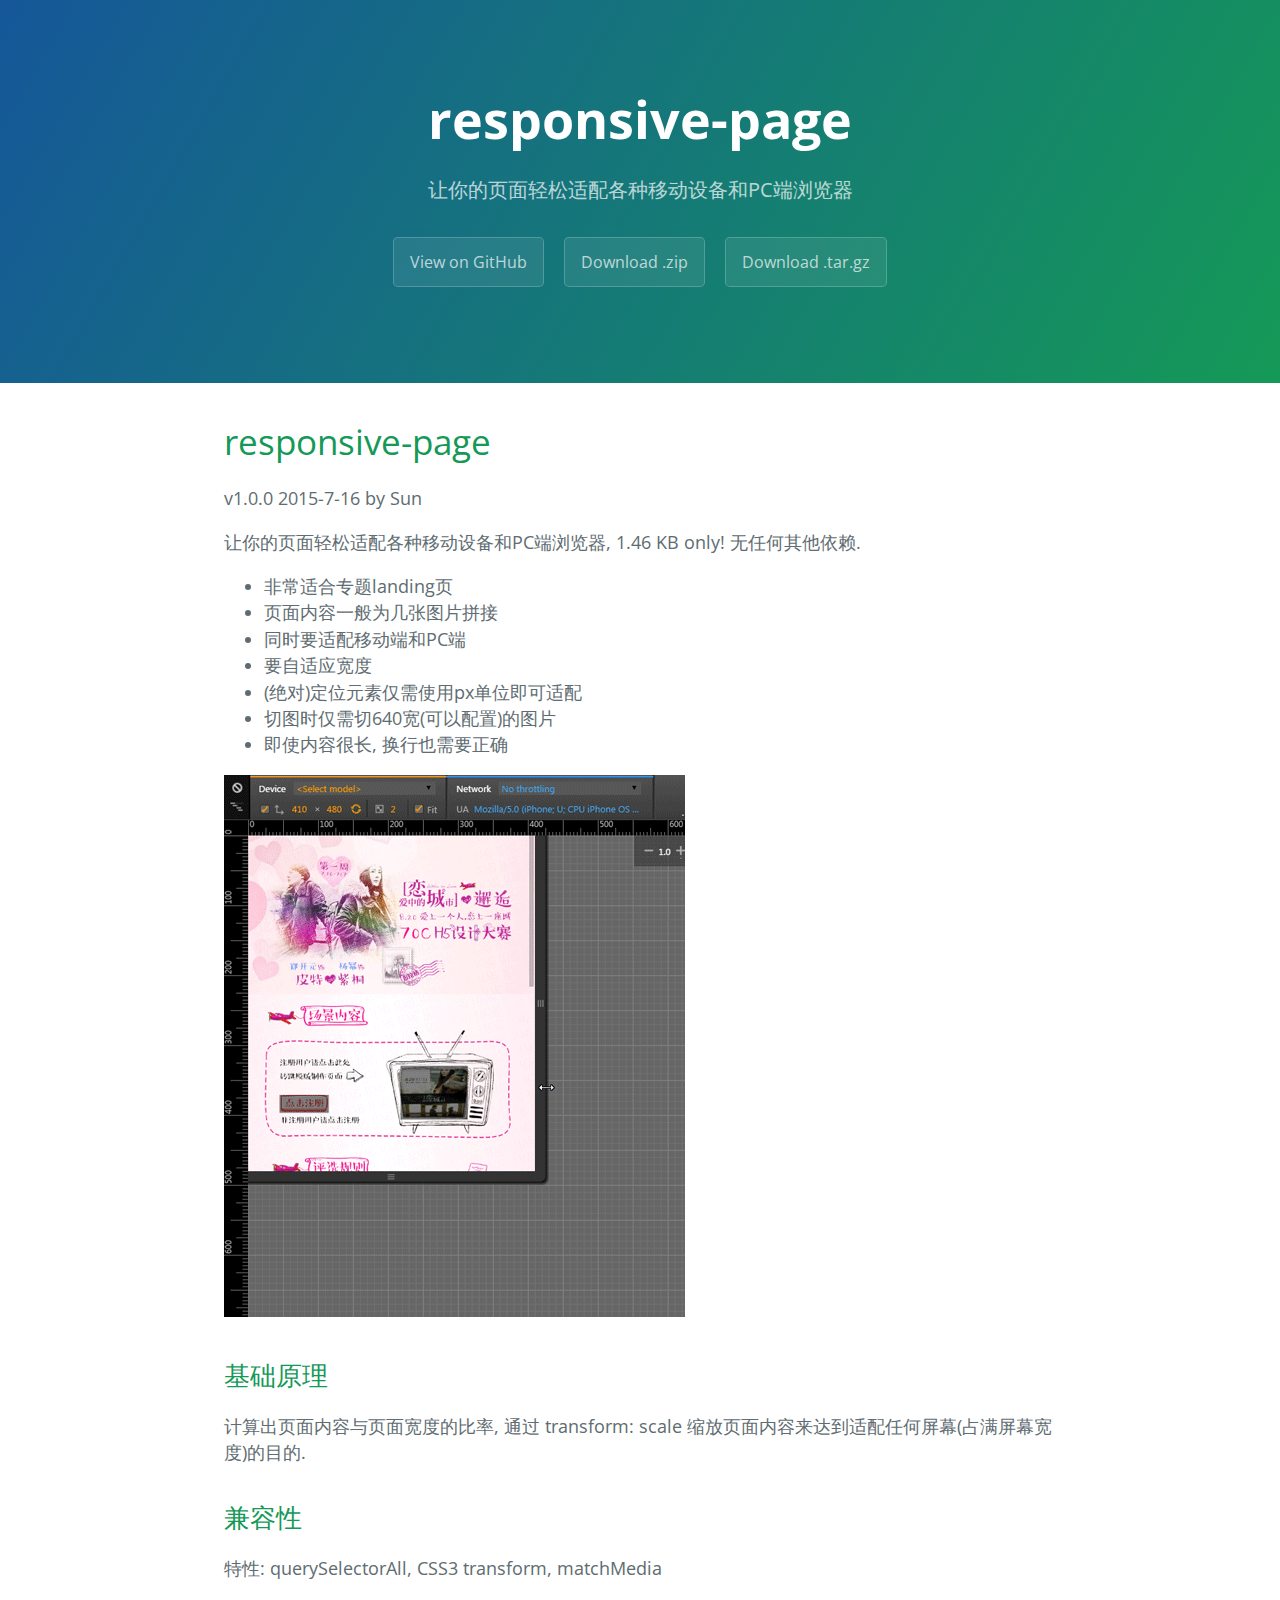
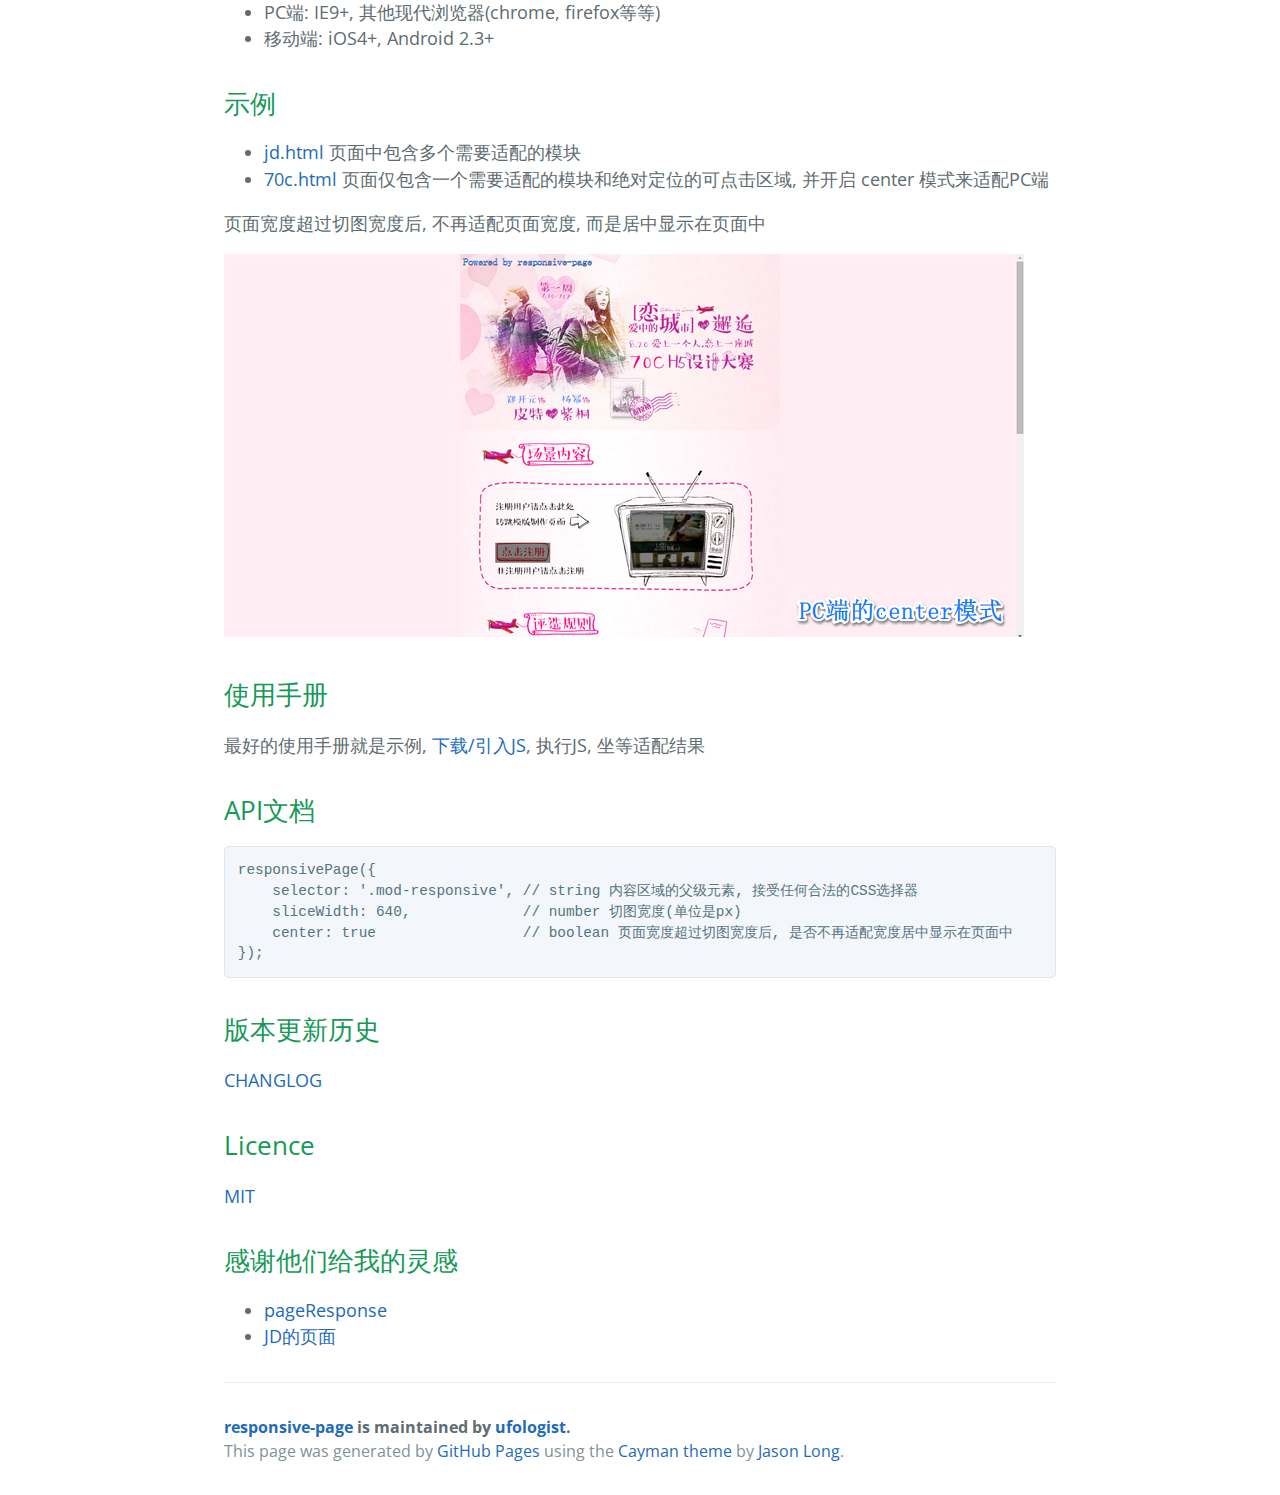
<file: index.html>
<!DOCTYPE html>
<html lang="en-us">
  <head>
    <meta charset="UTF-8">
    <title>responsive-page by ufologist</title>
    <meta name="viewport" content="width=device-width, initial-scale=1">
    <link rel="icon" type="image/x-icon" href="favicon1.ico" />
    <link rel="stylesheet" type="text/css" href="stylesheets/normalize.css" media="screen">
    <link href='http://fonts.googleapis.com/css?family=Open+Sans:400,700' rel='stylesheet' type='text/css'>
    <link rel="stylesheet" type="text/css" href="stylesheets/stylesheet.css" media="screen">
    <link rel="stylesheet" type="text/css" href="stylesheets/github-light.css" media="screen">
  </head>
  <body>
    <section class="page-header">
      <h1 class="project-name">responsive-page</h1>
      <h2 class="project-tagline">让你的页面轻松适配各种移动设备和PC端浏览器</h2>
      <a href="https://github.com/ufologist/responsive-page" class="btn">View on GitHub</a>
      <a href="https://github.com/ufologist/responsive-page/zipball/master" class="btn">Download .zip</a>
      <a href="https://github.com/ufologist/responsive-page/tarball/master" class="btn">Download .tar.gz</a>
    </section>

    <section class="main-content">
      <h1>
<a id="responsive-page" class="anchor" href="#responsive-page" aria-hidden="true"><span class="octicon octicon-link"></span></a>responsive-page</h1>

<p>v1.0.0 2015-7-16 by Sun</p>

<p>让你的页面轻松适配各种移动设备和PC端浏览器, 1.46 KB only! 无任何其他依赖.</p>

<ul>
<li>非常适合专题landing页</li>
<li>页面内容一般为几张图片拼接</li>
<li>同时要适配移动端和PC端</li>
<li>要自适应宽度</li>
<li>(绝对)定位元素仅需使用px单位即可适配</li>
<li>切图时仅需切640宽(可以配置)的图片</li>
<li>即使内容很长, 换行也需要正确</li>
</ul>

<p><img src="http://ufologist.github.io/responsive-page/responsive-page.gif" alt="演示 responsive-page 适配功能"></p>

<h2>
<a id="基础原理" class="anchor" href="#%E5%9F%BA%E7%A1%80%E5%8E%9F%E7%90%86" aria-hidden="true"><span class="octicon octicon-link"></span></a>基础原理</h2>

<p>计算出页面内容与页面宽度的比率, 通过 transform: scale 缩放页面内容来达到适配任何屏幕(占满屏幕宽度)的目的.</p>

<h2>
<a id="兼容性" class="anchor" href="#%E5%85%BC%E5%AE%B9%E6%80%A7" aria-hidden="true"><span class="octicon octicon-link"></span></a>兼容性</h2>

<p>特性: querySelectorAll, CSS3 transform, matchMedia</p>

<ul>
<li>  PC端: IE9+, 其他现代浏览器(chrome, firefox等等)</li>
<li>移动端: iOS4+, Android 2.3+</li>
</ul>

<h2>
<a id="示例" class="anchor" href="#%E7%A4%BA%E4%BE%8B" aria-hidden="true"><span class="octicon octicon-link"></span></a>示例</h2>

<ul>
<li>
<a href="http://ufologist.github.io/responsive-page/demo/jd.html">jd.html</a> 页面中包含多个需要适配的模块</li>
<li>
<a href="http://ufologist.github.io/responsive-page/demo/70c.html">70c.html</a> 页面仅包含一个需要适配的模块和绝对定位的可点击区域, 并开启 center 模式来适配PC端</li>
</ul>

<p>页面宽度超过切图宽度后, 不再适配页面宽度, 而是居中显示在页面中</p>

<p><img src="http://ufologist.github.io/responsive-page/responsive-page-center.png" alt="演示 responsive-page center 模式"></p>

<h2>
<a id="使用手册" class="anchor" href="#%E4%BD%BF%E7%94%A8%E6%89%8B%E5%86%8C" aria-hidden="true"><span class="octicon octicon-link"></span></a>使用手册</h2>

<p>最好的使用手册就是示例, <a href="https://github.com/ufologist/responsive-page/raw/master/responsive-page.min.js">下载/引入JS</a>, 执行JS, 坐等适配结果</p>

<h2>
<a id="api文档" class="anchor" href="#api%E6%96%87%E6%A1%A3" aria-hidden="true"><span class="octicon octicon-link"></span></a>API文档</h2>

<div class="highlight highlight-javascript"><pre>responsivePage({
    selector: '.mod-responsive', // string 内容区域的父级元素, 接受任何合法的CSS选择器
    sliceWidth: 640,             // number 切图宽度(单位是px)
    center: true                 // boolean 页面宽度超过切图宽度后, 是否不再适配宽度居中显示在页面中
});</pre></div>

<h2>
<a id="版本更新历史" class="anchor" href="#%E7%89%88%E6%9C%AC%E6%9B%B4%E6%96%B0%E5%8E%86%E5%8F%B2" aria-hidden="true"><span class="octicon octicon-link"></span></a>版本更新历史</h2>

<p><a href="CHANGLOG.md">CHANGLOG</a></p>

<h2>
<a id="licence" class="anchor" href="#licence" aria-hidden="true"><span class="octicon octicon-link"></span></a>Licence</h2>

<p><a href="https://github.com/ufologist/responsive-page/blob/master/LICENSE">MIT</a></p>

<h2>
<a id="感谢他们给我的灵感" class="anchor" href="#%E6%84%9F%E8%B0%A2%E4%BB%96%E4%BB%AC%E7%BB%99%E6%88%91%E7%9A%84%E7%81%B5%E6%84%9F" aria-hidden="true"><span class="octicon octicon-link"></span></a>感谢他们给我的灵感</h2>

<ul>
<li><a href="https://github.com/peunzhang/pageResponse">pageResponse</a></li>
<li><a href="http://sale.jd.com/m/act/LZkDEwunm53ilyrR.html">JD的页面</a></li>
</ul>

      <footer class="site-footer">
        <span class="site-footer-owner"><a href="https://github.com/ufologist/responsive-page">responsive-page</a> is maintained by <a href="https://github.com/ufologist">ufologist</a>.</span>

        <span class="site-footer-credits">This page was generated by <a href="https://pages.github.com">GitHub Pages</a> using the <a href="https://github.com/jasonlong/cayman-theme">Cayman theme</a> by <a href="https://twitter.com/jasonlong">Jason Long</a>.</span>
      </footer>

    </section>

  
  </body>
</html>
</file>
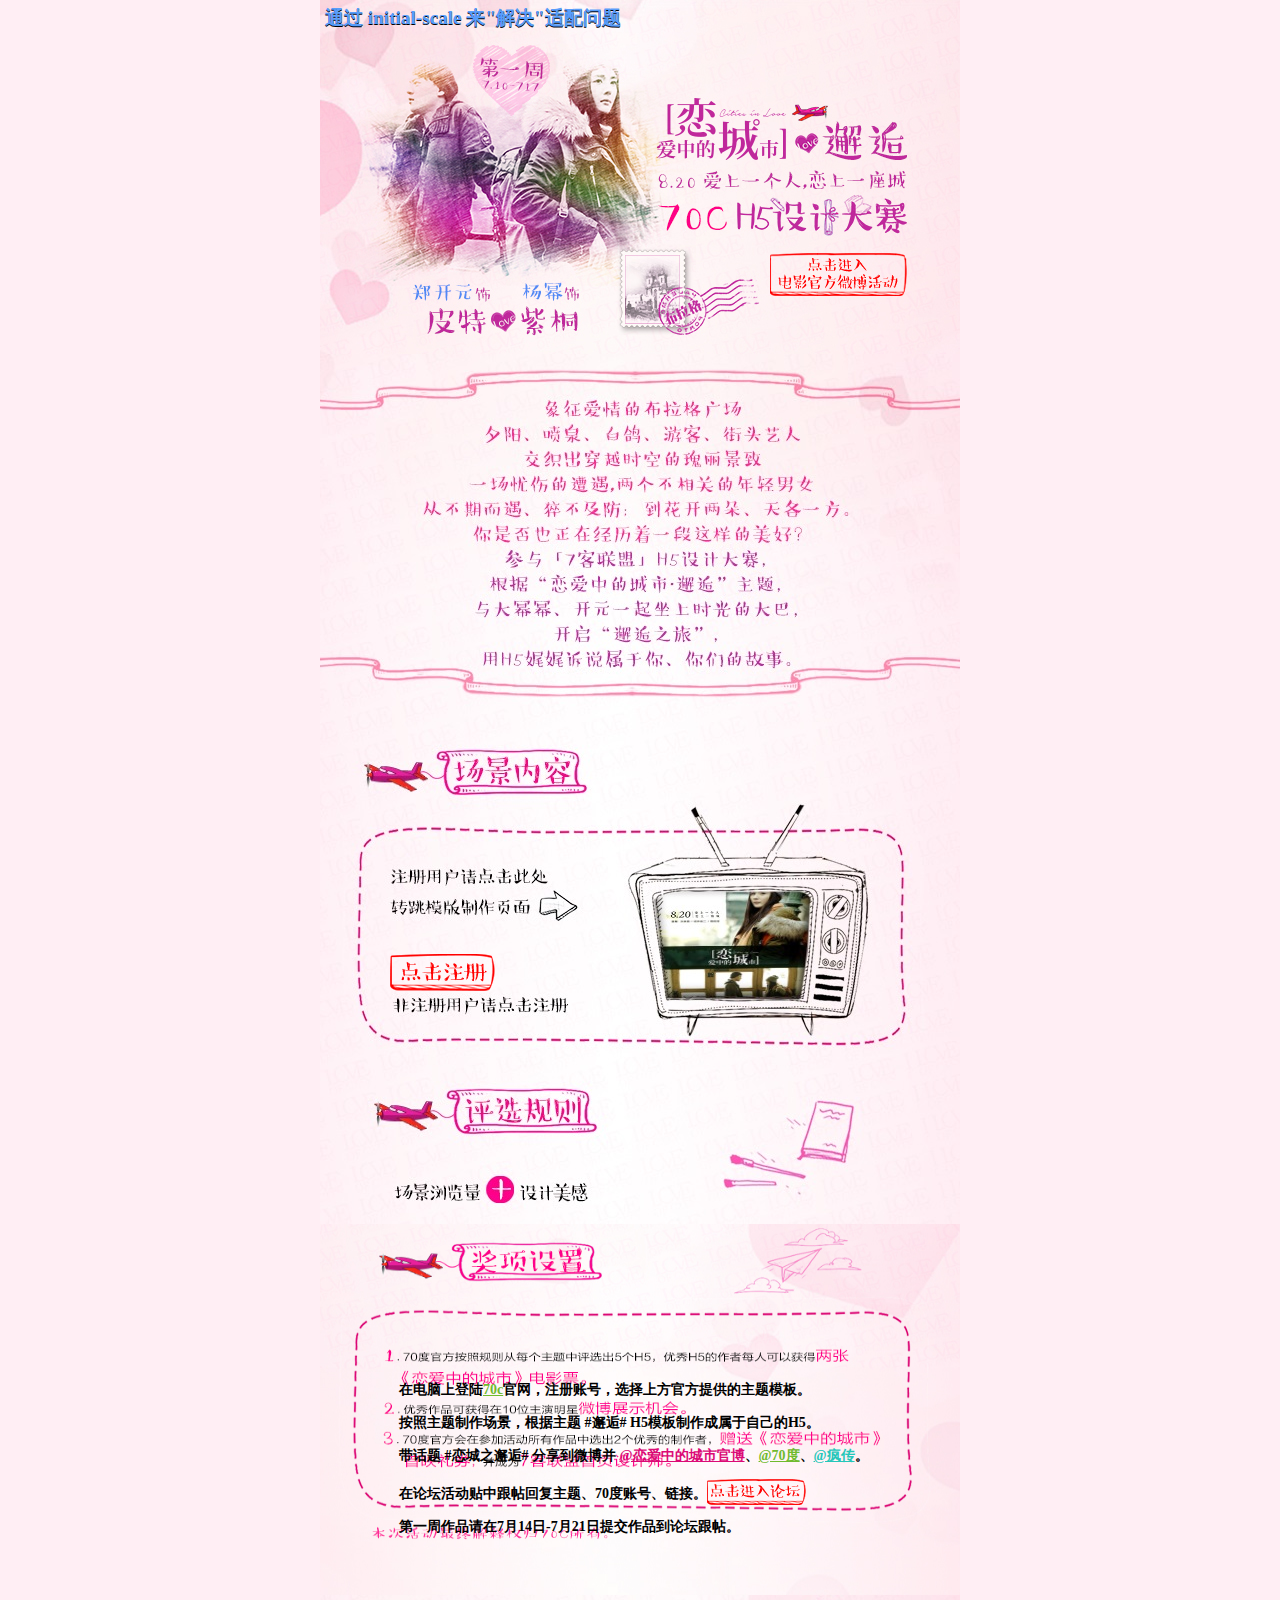
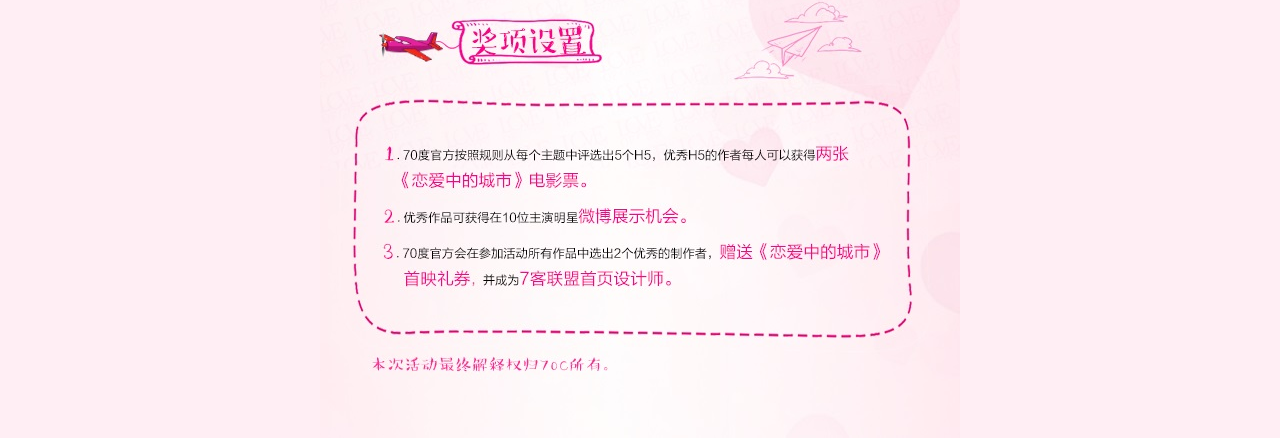
<file: others-responsive/70c-initial-scale.html>
<!DOCTYPE html>
<html>
<head>
    <meta charset="utf-8">
    <meta name="viewport" content="width=device-width, initial-scale=1.0"/>
    <meta name="format-detection" content="telephone=no" />
    <title>7客恋城 - 70c.com | 70度一分钟轻松搞定H5场景制作</title>
    <link rel="stylesheet" href="../demo/demo.css">
    <style>
    .mod-responsive {
        max-width: 640px;
        margin-left: auto;
        margin-right: auto;
    }
    </style>
</head>
<body style="background-color: #FFEEF4;">
    <div class="mod-responsive">
        <!-- 注意DOM结构, 必须将IMG元素用块级元素包裹起来! 一般使用div -->
        <div style="position: relative;">
            <img src="../demo/img/slice1.jpg" width="640" height="354" alt="">
            <a style="position: absolute; top: 5px; left: 5px; text-decoration: none; text-shadow: 0 1px #000; color: #589DFA; font-weight: bold; font-size: 1.2em;" target="_blank" href="https://github.com/ufologist/responsive-page">通过 initial-scale 来"解决"适配问题</a>
            <a target="_blank" title="点击进入电影官方微博活动" href="http://weibo.com/5466909917/Cr5H1fO5D?ref=&type=comment#_rnd1436868145238" style="position: absolute;top: 253px;right: 53px;width: 137px;height: 43px;background: url(../demo/img/btn-weibo.gif) no-repeat;"></a>
        </div>
        <div><img src="../demo/img/slice2.jpg" width="640" height="375" alt=""></div>
        <div style="position: relative;">
            <img src="../demo/img/slice3.jpg" width="640" height="495" alt="">
            <a style="position: absolute; top: 225px; left: 70px; width: 105px; height: 37px; background: url(../demo/img/btn-register.gif) no-repeat;" href="http://70c.com/register.html" target="_blank" title="点击注册"></a>
            <a style="position: absolute; top: 160px; left: 340px; width: 150px; height: 120px;" href="http://70c.com/w/CCZGWZZ" target="_blank" title="恋城"></a>
        </div>
        <div style="position: relative;">
            <img src="../demo/img/slice4.jpg" width="640" height="371" alt="">
            <ul style="position:absolute;top:135px;left:39px;font-size:14px;line-height:33px;list-style:none;font-weight:bold;">
                <li>在电脑上登陆<a target="_blank" href="http://www.70c.com/" style="color:#70ba2e;">70c</a>官网，注册账号，选择上方官方提供的主题模板。</li>
                <li>按照主题制作场景，根据主题 #邂逅# H5模板制作成属于自己的H5。</li>
                <li>带话题 #恋城之邂逅# 分享到微博并 <a target="_blank" href="http://weibo.com/liancheng2015?from=feed&amp;loc=at&amp;nick=" style="color:#db0a76;">@恋爱中的城市官博</a>、<a target="_blank" href="http://weibo.com/p/1006065571200063/home?from=page_100606&amp;mod=TAB#place70" style="color:#70ba2e;">@70度</a>、<a target="_blank" href="http://weibo.com/p/1006065591146044/home?from=page_100606&amp;mod=TAB#place" style="color:#25c6b9;">@疯传</a>。</li>
                <li>在论坛活动贴中跟帖回复主题、70度账号、链接。<a target="_blank" title="点击进入论坛" href="http://bbs.70c.com/forum.php?mod=viewthread&amp;tid=5480" style="position:relative;top:7px;display:inline-block;width: 99px;height:26px;background: url(../demo/img/btn-bbs.gif) no-repeat;"></a></li>
                <li>第一周作品请在7月14日-7月21日提交作品到论坛跟帖。</li>
            </ul>
        </div>
        <div><img src="../demo/img/slice5.jpg" width="640" height="443" alt=""></div>
    </div>

    <script>
    var sliceWidth = 640;
    var documentWidth = document.documentElement.clientWidth;
    // 内容区域的宽度就是切图的宽度
    var contentWidth = sliceWidth;
    // 计算缩放比率
    var scaleX = documentWidth / contentWidth;
    document.querySelector('meta[name="viewport"]').content = 'width=device-width, initial-scale=' + scaleX;
    </script>
</body>
</html>
</file>
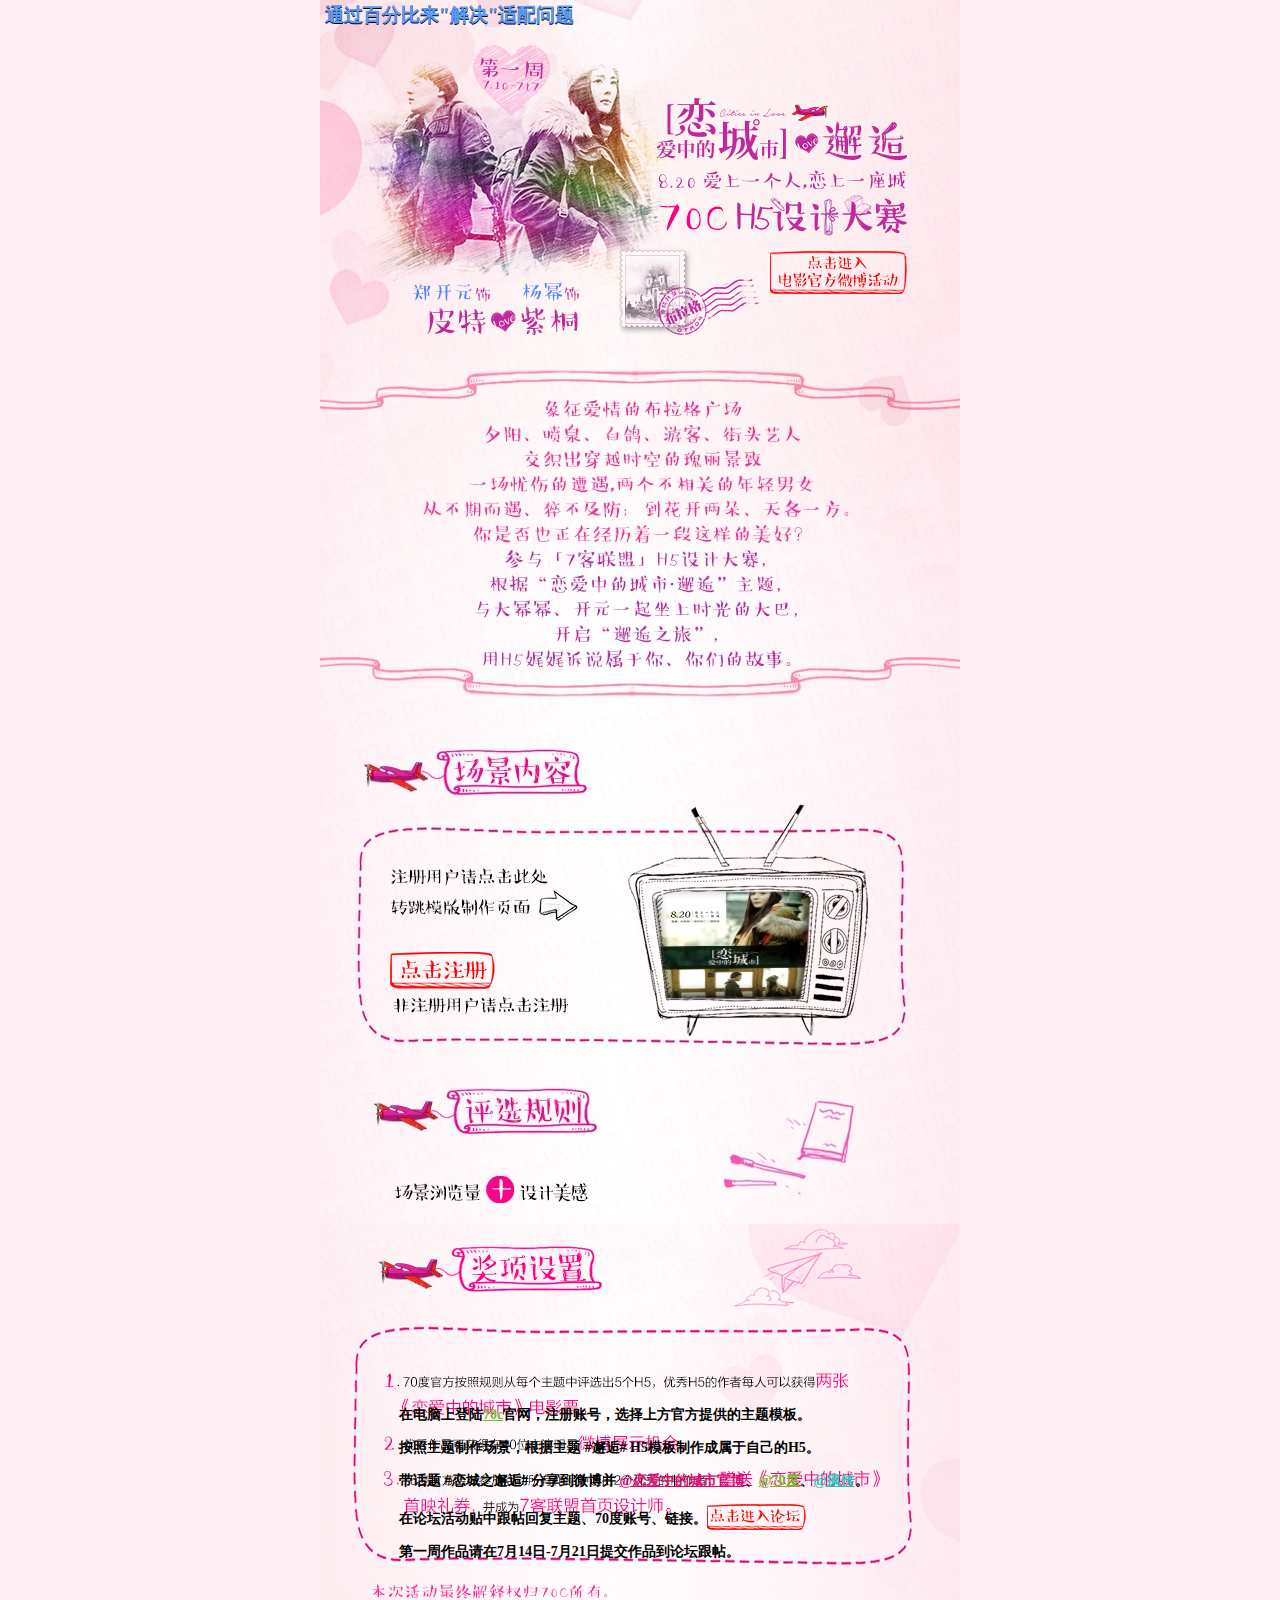
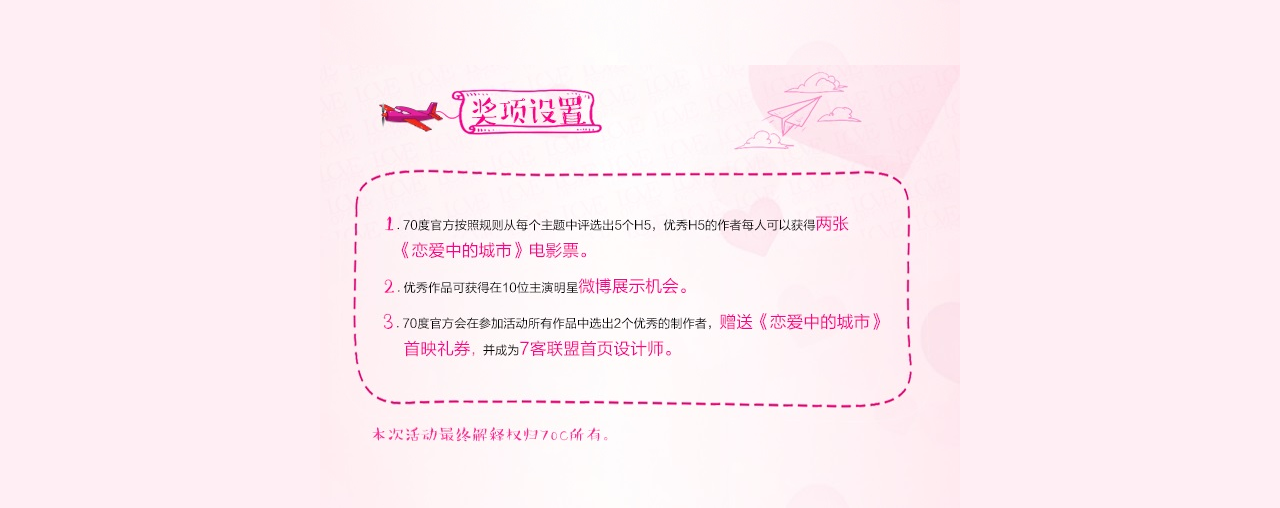
<file: others-responsive/70c-percent.html>
<!DOCTYPE html>
<html>
<head>
    <meta charset="utf-8">
    <meta name="viewport" content="width=device-width, initial-scale=1.0"/>
    <meta name="format-detection" content="telephone=no" />
    <title>7客恋城 - 70c.com | 70度一分钟轻松搞定H5场景制作</title>
    <link rel="stylesheet" href="../demo/demo.css">
    <style>
    /* 在PC时居中显示 */
    .mod-responsive {
        max-width: 640px;
        margin-left: auto;
        margin-right: auto;
    }
    .mod-responsive img {
        width: 100%;
        height: auto;
    }
    </style>
</head>
<body style="background-color: #FFEEF4;">
    <div class="mod-responsive">
        <!-- 注意DOM结构, 必须将IMG元素用块级元素包裹起来! 一般使用div -->
        <div style="position: relative;">
            <img src="../demo/img/slice1.jpg" width="640" height="354" alt="">
            <a style="position: absolute; top: 0.647%; left: 0.78125%; text-decoration: none; text-shadow: 0 1px #000; color: #589DFA; font-weight: bold; font-size: 1.2em;" target="_blank" href="https://github.com/ufologist/responsive-page">通过百分比来"解决"适配问题</a>
            <a target="_blank" title="点击进入电影官方微博活动" href="http://weibo.com/5466909917/Cr5H1fO5D?ref=&type=comment#_rnd1436868145238" style="position: absolute;top: 71%;right: 8.28125%;width: 21.40625%;height: 12.146892655367232%;background: url(../demo/img/btn-weibo.gif) no-repeat; background-size: cover;"></a>
        </div>
        <div><img src="../demo/img/slice2.jpg" width="640" height="375" alt=""></div>
        <div style="position: relative;">
            <img src="../demo/img/slice3.jpg" width="640" height="495" alt="">
            <a style="position: absolute; top: 45%; left: 10.9375%; width: 16.40625%; height: 7.474747474747474%; background: url(../demo/img/btn-register.gif) no-repeat; background-size: cover;" href="http://70c.com/register.html" target="_blank" title="点击注册"></a>
            <a style="position: absolute; top: 31.85%; left: 53.125%; width: 23.4375%; height: 24.242424242424243%;" href="http://70c.com/w/CCZGWZZ" target="_blank" title="恋城"></a>
        </div>
        <div style="position: relative;">
            <img src="../demo/img/slice4.jpg" width="640" height="371" alt="">
            <ul style="position:absolute;top: 36.3%;left: 6.09375%;font-size:14px;line-height:33px;list-style:none;font-weight:bold;">
                <li>在电脑上登陆<a target="_blank" href="http://www.70c.com/" style="color:#70ba2e;">70c</a>官网，注册账号，选择上方官方提供的主题模板。</li>
                <li>按照主题制作场景，根据主题 #邂逅# H5模板制作成属于自己的H5。</li>
                <li>带话题 #恋城之邂逅# 分享到微博并 <a target="_blank" href="http://weibo.com/liancheng2015?from=feed&amp;loc=at&amp;nick=" style="color:#db0a76;">@恋爱中的城市官博</a>、<a target="_blank" href="http://weibo.com/p/1006065571200063/home?from=page_100606&amp;mod=TAB#place70" style="color:#70ba2e;">@70度</a>、<a target="_blank" href="http://weibo.com/p/1006065591146044/home?from=page_100606&amp;mod=TAB#place" style="color:#25c6b9;">@疯传</a>。</li>
                <li>在论坛活动贴中跟帖回复主题、70度账号、链接。<a target="_blank" title="点击进入论坛" href="http://bbs.70c.com/forum.php?mod=viewthread&amp;tid=5480" style="position:relative;top:7px;display:inline-block;width: 99px;height:26px;background: url(../demo/img/btn-bbs.gif) no-repeat;"></a></li>
                <li>第一周作品请在7月14日-7月21日提交作品到论坛跟帖。</li>
            </ul>
        </div>
        <div><img src="../demo/img/slice5.jpg" width="640" height="443" alt=""></div>
    </div>
</body>
</html>
</file>
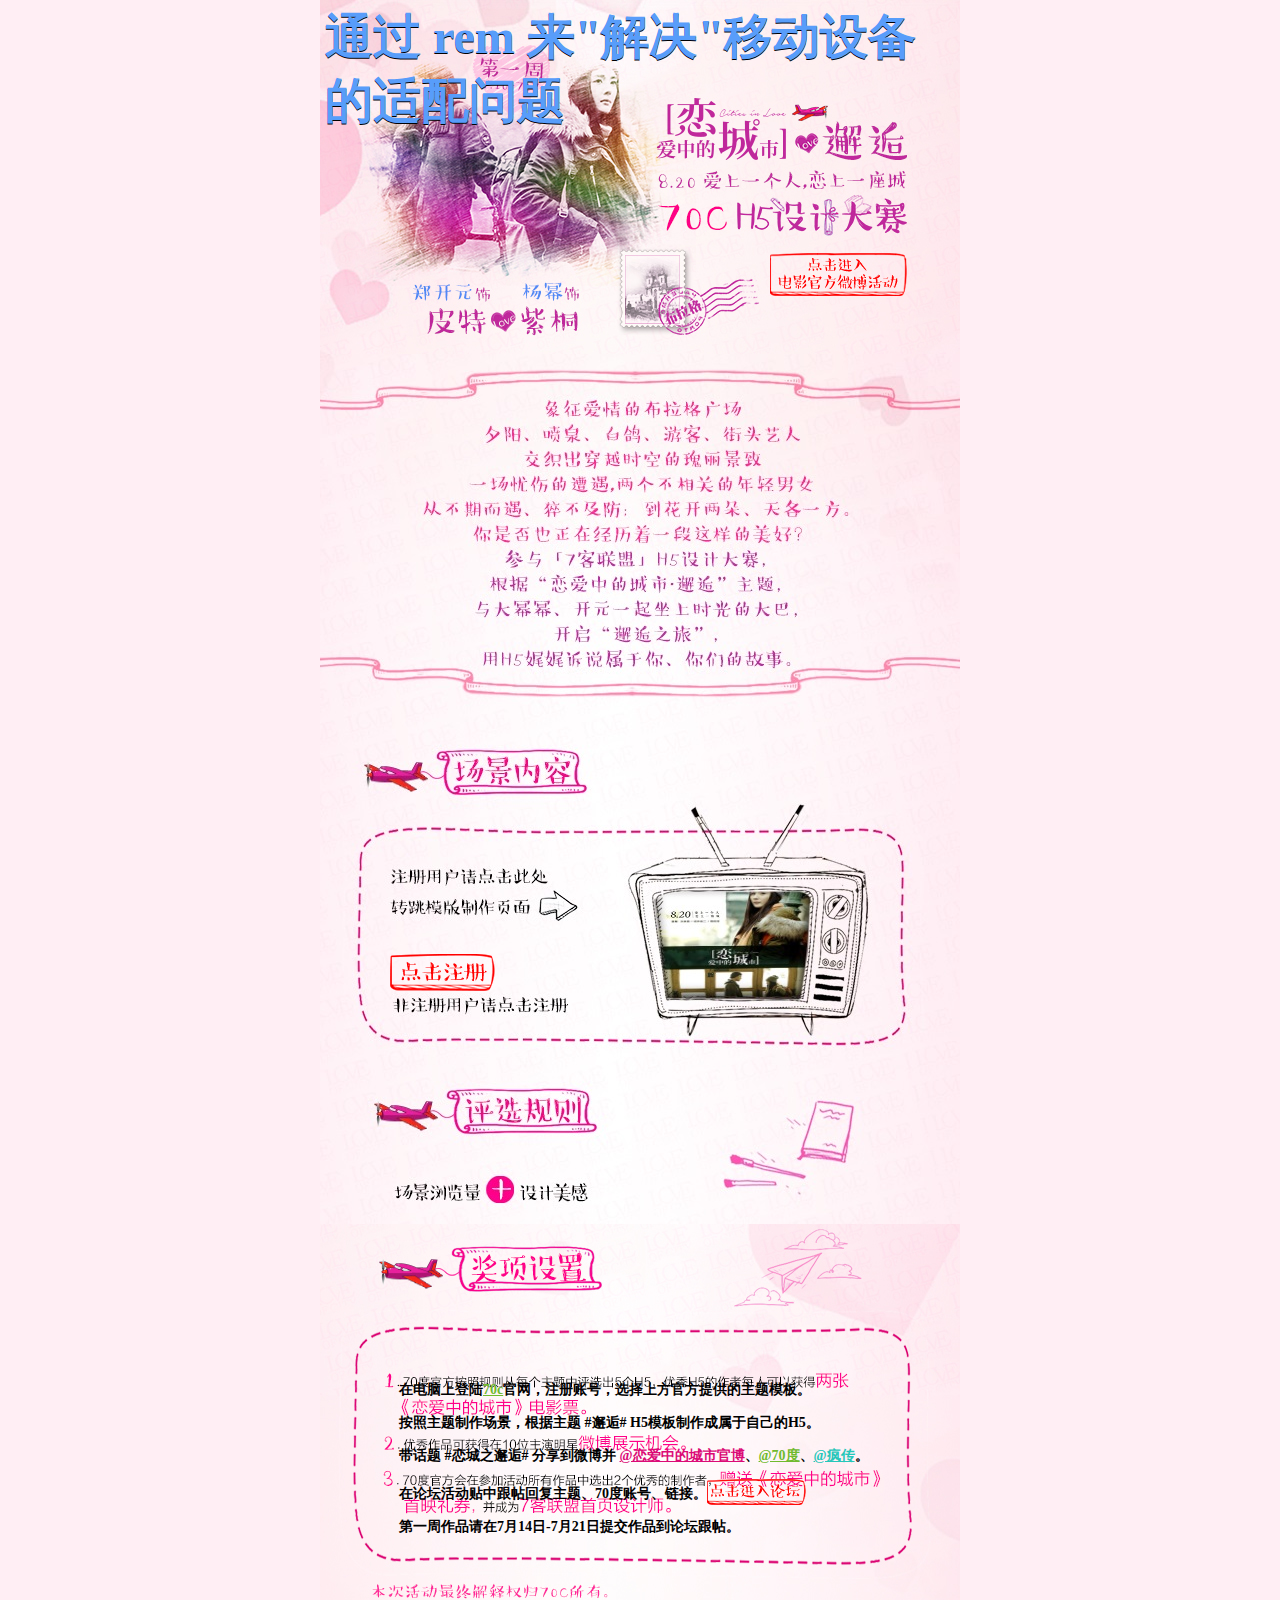
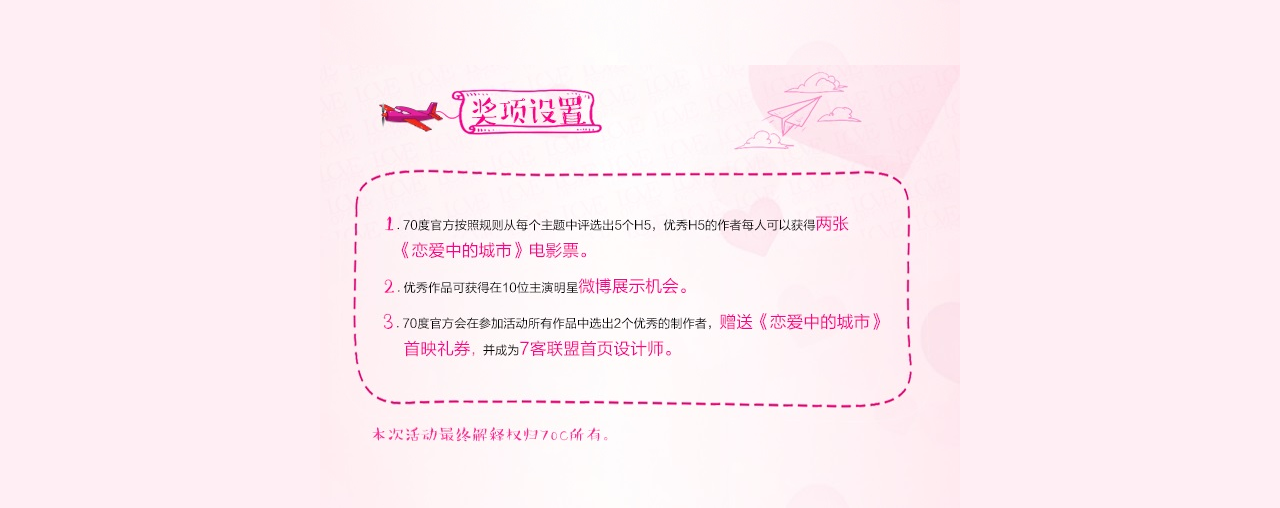
<file: others-responsive/70c-rem.html>
<!DOCTYPE html>
<html>
<head>
    <meta charset="utf-8">
    <meta name="viewport" content="width=device-width, initial-scale=1.0"/>
    <meta name="format-detection" content="telephone=no" />
    <title>7客恋城 - 70c.com | 70度一分钟轻松搞定H5场景制作</title>
    <link rel="stylesheet" href="../demo/demo.css">
    <style>
    /* 在PC时居中显示 */
    .mod-responsive {
        max-width: 640px;
        margin-left: auto;
        margin-right: auto;
    }
    .mod-responsive img {
        /* 640px时, html font-size: 40px; */
        width: 16rem;
        height: auto;
        max-width: 100%;
    }
    </style>
</head>
<body style="background-color: #FFEEF4;">
    <div class="mod-responsive">
        <!-- 注意DOM结构, 必须将IMG元素用块级元素包裹起来! 一般使用div -->
        <div style="position: relative;">
            <img src="../demo/img/slice1.jpg" alt="">
            <a style="position: absolute; top: 0.125rem; left: 0.125rem; text-decoration: none; text-shadow: 0 1px #000; color: #589DFA; font-weight: bold; font-size: 1.2em;" target="_blank" href="https://github.com/ufologist/responsive-page">通过 rem 来"解决"移动设备的适配问题</a>
            <a target="_blank" title="点击进入电影官方微博活动" href="http://weibo.com/5466909917/Cr5H1fO5D?ref=&type=comment#_rnd1436868145238" style="position: absolute;top: 6.325rem;right: 1.325rem;width: 3.425rem;height: 1.075rem;background: url(../demo/img/btn-weibo.gif) no-repeat;background-size: cover;"></a>
        </div>
        <div><img src="../demo/img/slice2.jpg"></div>
        <div style="position: relative;">
            <img src="../demo/img/slice3.jpg" width="640" height="495" alt="">
            <a style="position: absolute; top: 5.625rem; left: 1.75rem; width: 2.625rem; height: 0.925rem; background: url(../demo/img/btn-register.gif) no-repeat;background-size: cover;" href="http://70c.com/register.html" target="_blank" title="点击注册"></a>
            <a style="position: absolute; top: 4rem; left: 8.5rem; width: 3.75rem; height: 3rem;" href="http://70c.com/w/CCZGWZZ" target="_blank" title="恋城"></a>
        </div>
        <div style="position: relative;">
            <img src="../demo/img/slice4.jpg">
            <ul style="position:absolute;top: 3.375rem;left: 0.975rem;font-size: 0.35rem;line-height: 0.825rem;list-style:none;font-weight:bold;">
                <li>在电脑上登陆<a target="_blank" href="http://www.70c.com/" style="color:#70ba2e;">70c</a>官网，注册账号，选择上方官方提供的主题模板。</li>
                <li>按照主题制作场景，根据主题 #邂逅# H5模板制作成属于自己的H5。</li>
                <li>带话题 #恋城之邂逅# 分享到微博并 <a target="_blank" href="http://weibo.com/liancheng2015?from=feed&amp;loc=at&amp;nick=" style="color:#db0a76;">@恋爱中的城市官博</a>、<a target="_blank" href="http://weibo.com/p/1006065571200063/home?from=page_100606&amp;mod=TAB#place70" style="color:#70ba2e;">@70度</a>、<a target="_blank" href="http://weibo.com/p/1006065591146044/home?from=page_100606&amp;mod=TAB#place" style="color:#25c6b9;">@疯传</a>。</li>
                <li>在论坛活动贴中跟帖回复主题、70度账号、链接。<a target="_blank" title="点击进入论坛" href="http://bbs.70c.com/forum.php?mod=viewthread&amp;tid=5480" style="position:relative;top: 0.175rem;display:inline-block;width: 2.475rem;height: 0.65rem;background: url(../demo/img/btn-bbs.gif) no-repeat;background-size: cover;"></a></li>
                <li>第一周作品请在7月14日-7月21日提交作品到论坛跟帖。</li>
            </ul>
        </div>
        <div><img src="../demo/img/slice5.jpg" alt=""></div>
    </div>
    <script>
    (function(doc, win) {
        var docEl = doc.documentElement,
            resizeEvt = 'orientationchange' in window ? 'orientationchange' : 'resize',
            recalc = function() {
                var clientWidth = docEl.clientWidth;
                // 宽度为640px时, 固定html font-size, 让整个页面居中
                if (clientWidth >= 640) {
                    docEl.style.fontSize = '40px';
                } else {
                    docEl.style.fontSize = 40 * (clientWidth / 640) + 'px';
                }
            };

        win.addEventListener(resizeEvt, recalc, false);
        doc.addEventListener('DOMContentLoaded', recalc, false);
    })(document, window);
    </script> 
</body>
</html>
</file>
<file: stylesheets/stylesheet.css>
* {
  box-sizing: border-box; }

body {
  padding: 0;
  margin: 0;
  font-family: "Open Sans", "Helvetica Neue", Helvetica, Arial, sans-serif;
  font-size: 16px;
  line-height: 1.5;
  color: #606c71; }

a {
  color: #1e6bb8;
  text-decoration: none; }
  a:hover {
    text-decoration: underline; }

.btn {
  display: inline-block;
  margin-bottom: 1rem;
  color: rgba(255, 255, 255, 0.7);
  background-color: rgba(255, 255, 255, 0.08);
  border-color: rgba(255, 255, 255, 0.2);
  border-style: solid;
  border-width: 1px;
  border-radius: 0.3rem;
  transition: color 0.2s, background-color 0.2s, border-color 0.2s; }
  .btn + .btn {
    margin-left: 1rem; }

.btn:hover {
  color: rgba(255, 255, 255, 0.8);
  text-decoration: none;
  background-color: rgba(255, 255, 255, 0.2);
  border-color: rgba(255, 255, 255, 0.3); }

@media screen and (min-width: 64em) {
  .btn {
    padding: 0.75rem 1rem; } }

@media screen and (min-width: 42em) and (max-width: 64em) {
  .btn {
    padding: 0.6rem 0.9rem;
    font-size: 0.9rem; } }

@media screen and (max-width: 42em) {
  .btn {
    display: block;
    width: 100%;
    padding: 0.75rem;
    font-size: 0.9rem; }
    .btn + .btn {
      margin-top: 1rem;
      margin-left: 0; } }

.page-header {
  color: #fff;
  text-align: center;
  background-color: #159957;
  background-image: linear-gradient(120deg, #155799, #159957); }

@media screen and (min-width: 64em) {
  .page-header {
    padding: 5rem 6rem; } }

@media screen and (min-width: 42em) and (max-width: 64em) {
  .page-header {
    padding: 3rem 4rem; } }

@media screen and (max-width: 42em) {
  .page-header {
    padding: 2rem 1rem; } }

.project-name {
  margin-top: 0;
  margin-bottom: 0.1rem; }

@media screen and (min-width: 64em) {
  .project-name {
    font-size: 3.25rem; } }

@media screen and (min-width: 42em) and (max-width: 64em) {
  .project-name {
    font-size: 2.25rem; } }

@media screen and (max-width: 42em) {
  .project-name {
    font-size: 1.75rem; } }

.project-tagline {
  margin-bottom: 2rem;
  font-weight: normal;
  opacity: 0.7; }

@media screen and (min-width: 64em) {
  .project-tagline {
    font-size: 1.25rem; } }

@media screen and (min-width: 42em) and (max-width: 64em) {
  .project-tagline {
    font-size: 1.15rem; } }

@media screen and (max-width: 42em) {
  .project-tagline {
    font-size: 1rem; } }

.main-content :first-child {
  margin-top: 0; }
.main-content img {
  max-width: 100%; }
.main-content h1, .main-content h2, .main-content h3, .main-content h4, .main-content h5, .main-content h6 {
  margin-top: 2rem;
  margin-bottom: 1rem;
  font-weight: normal;
  color: #159957; }
.main-content p {
  margin-bottom: 1em; }
.main-content code {
  padding: 2px 4px;
  font-family: Consolas, "Liberation Mono", Menlo, Courier, monospace;
  font-size: 0.9rem;
  color: #383e41;
  background-color: #f3f6fa;
  border-radius: 0.3rem; }
.main-content pre {
  padding: 0.8rem;
  margin-top: 0;
  margin-bottom: 1rem;
  font: 1rem Consolas, "Liberation Mono", Menlo, Courier, monospace;
  color: #567482;
  word-wrap: normal;
  background-color: #f3f6fa;
  border: solid 1px #dce6f0;
  border-radius: 0.3rem; }
  .main-content pre > code {
    padding: 0;
    margin: 0;
    font-size: 0.9rem;
    color: #567482;
    word-break: normal;
    white-space: pre;
    background: transparent;
    border: 0; }
.main-content .highlight {
  margin-bottom: 1rem; }
  .main-content .highlight pre {
    margin-bottom: 0;
    word-break: normal; }
.main-content .highlight pre, .main-content pre {
  padding: 0.8rem;
  overflow: auto;
  font-size: 0.9rem;
  line-height: 1.45;
  border-radius: 0.3rem; }
.main-content pre code, .main-content pre tt {
  display: inline;
  max-width: initial;
  padding: 0;
  margin: 0;
  overflow: initial;
  line-height: inherit;
  word-wrap: normal;
  background-color: transparent;
  border: 0; }
  .main-content pre code:before, .main-content pre code:after, .main-content pre tt:before, .main-content pre tt:after {
    content: normal; }
.main-content ul, .main-content ol {
  margin-top: 0; }
.main-content blockquote {
  padding: 0 1rem;
  margin-left: 0;
  color: #819198;
  border-left: 0.3rem solid #dce6f0; }
  .main-content blockquote > :first-child {
    margin-top: 0; }
  .main-content blockquote > :last-child {
    margin-bottom: 0; }
.main-content table {
  display: block;
  width: 100%;
  overflow: auto;
  word-break: normal;
  word-break: keep-all; }
  .main-content table th {
    font-weight: bold; }
  .main-content table th, .main-content table td {
    padding: 0.5rem 1rem;
    border: 1px solid #e9ebec; }
.main-content dl {
  padding: 0; }
  .main-content dl dt {
    padding: 0;
    margin-top: 1rem;
    font-size: 1rem;
    font-weight: bold; }
  .main-content dl dd {
    padding: 0;
    margin-bottom: 1rem; }
.main-content hr {
  height: 2px;
  padding: 0;
  margin: 1rem 0;
  background-color: #eff0f1;
  border: 0; }

@media screen and (min-width: 64em) {
  .main-content {
    max-width: 64rem;
    padding: 2rem 6rem;
    margin: 0 auto;
    font-size: 1.1rem; } }

@media screen and (min-width: 42em) and (max-width: 64em) {
  .main-content {
    padding: 2rem 4rem;
    font-size: 1.1rem; } }

@media screen and (max-width: 42em) {
  .main-content {
    padding: 2rem 1rem;
    font-size: 1rem; } }

.site-footer {
  padding-top: 2rem;
  margin-top: 2rem;
  border-top: solid 1px #eff0f1; }

.site-footer-owner {
  display: block;
  font-weight: bold; }

.site-footer-credits {
  color: #819198; }

@media screen and (min-width: 64em) {
  .site-footer {
    font-size: 1rem; } }

@media screen and (min-width: 42em) and (max-width: 64em) {
  .site-footer {
    font-size: 1rem; } }

@media screen and (max-width: 42em) {
  .site-footer {
    font-size: 0.9rem; } }
</file>
<file: stylesheets/github-light.css>
/*
   Copyright 2014 GitHub Inc.

   Licensed under the Apache License, Version 2.0 (the "License");
   you may not use this file except in compliance with the License.
   You may obtain a copy of the License at

       http://www.apache.org/licenses/LICENSE-2.0

   Unless required by applicable law or agreed to in writing, software
   distributed under the License is distributed on an "AS IS" BASIS,
   WITHOUT WARRANTIES OR CONDITIONS OF ANY KIND, either express or implied.
   See the License for the specific language governing permissions and
   limitations under the License.

*/

.pl-c /* comment */ {
  color: #969896;
}

.pl-c1      /* constant, markup.raw, meta.diff.header, meta.module-reference, meta.property-name, support, support.constant, support.variable, variable.other.constant */,
.pl-s .pl-v /* string variable */ {
  color: #0086b3;
}

.pl-e  /* entity */,
.pl-en /* entity.name */ {
  color: #795da3;
}

.pl-s .pl-s1 /* string source */,
.pl-smi      /* storage.modifier.import, storage.modifier.package, storage.type.java, variable.other, variable.parameter.function */ {
  color: #333;
}

.pl-ent /* entity.name.tag */ {
  color: #63a35c;
}

.pl-k /* keyword, storage, storage.type */ {
  color: #a71d5d;
}

.pl-pds              /* punctuation.definition.string, string.regexp.character-class */,
.pl-s                /* string */,
.pl-s .pl-pse .pl-s1 /* string punctuation.section.embedded source */,
.pl-sr               /* string.regexp */,
.pl-sr .pl-cce       /* string.regexp constant.character.escape */,
.pl-sr .pl-sra       /* string.regexp string.regexp.arbitrary-repitition */,
.pl-sr .pl-sre       /* string.regexp source.ruby.embedded */ {
  color: #183691;
}

.pl-v /* variable */ {
  color: #ed6a43;
}

.pl-id /* invalid.deprecated */ {
  color: #b52a1d;
}

.pl-ii /* invalid.illegal */ {
  background-color: #b52a1d;
  color: #f8f8f8;
}

.pl-sr .pl-cce /* string.regexp constant.character.escape */ {
  color: #63a35c;
  font-weight: bold;
}

.pl-ml /* markup.list */ {
  color: #693a17;
}

.pl-mh        /* markup.heading */,
.pl-mh .pl-en /* markup.heading entity.name */,
.pl-ms        /* meta.separator */ {
  color: #1d3e81;
  font-weight: bold;
}

.pl-mq /* markup.quote */ {
  color: #008080;
}

.pl-mi /* markup.italic */ {
  color: #333;
  font-style: italic;
}

.pl-mb /* markup.bold */ {
  color: #333;
  font-weight: bold;
}

.pl-md /* markup.deleted, meta.diff.header.from-file */ {
  background-color: #ffecec;
  color: #bd2c00;
}

.pl-mi1 /* markup.inserted, meta.diff.header.to-file */ {
  background-color: #eaffea;
  color: #55a532;
}

.pl-mdr /* meta.diff.range */ {
  color: #795da3;
  font-weight: bold;
}

.pl-mo /* meta.output */ {
  color: #1d3e81;
}
</file>
<file: demo/demo.css>
/* demo中的样式是为了避免某些样式问题, 因此最好在做页面的时候加上 */
body {
    margin: 0;
}
/* 注意避免父级不包含 margin 区域的问题(margin collapse) */
p {
    margin-top: 0;
    margin-bottom: 0;
}
/* 当页面是由图片拼接起来时, 需要去除 img 之间的间隙, 可以通过设置body的背景来观察这个现象 */
img {
    vertical-align: middle;
}
</file>
